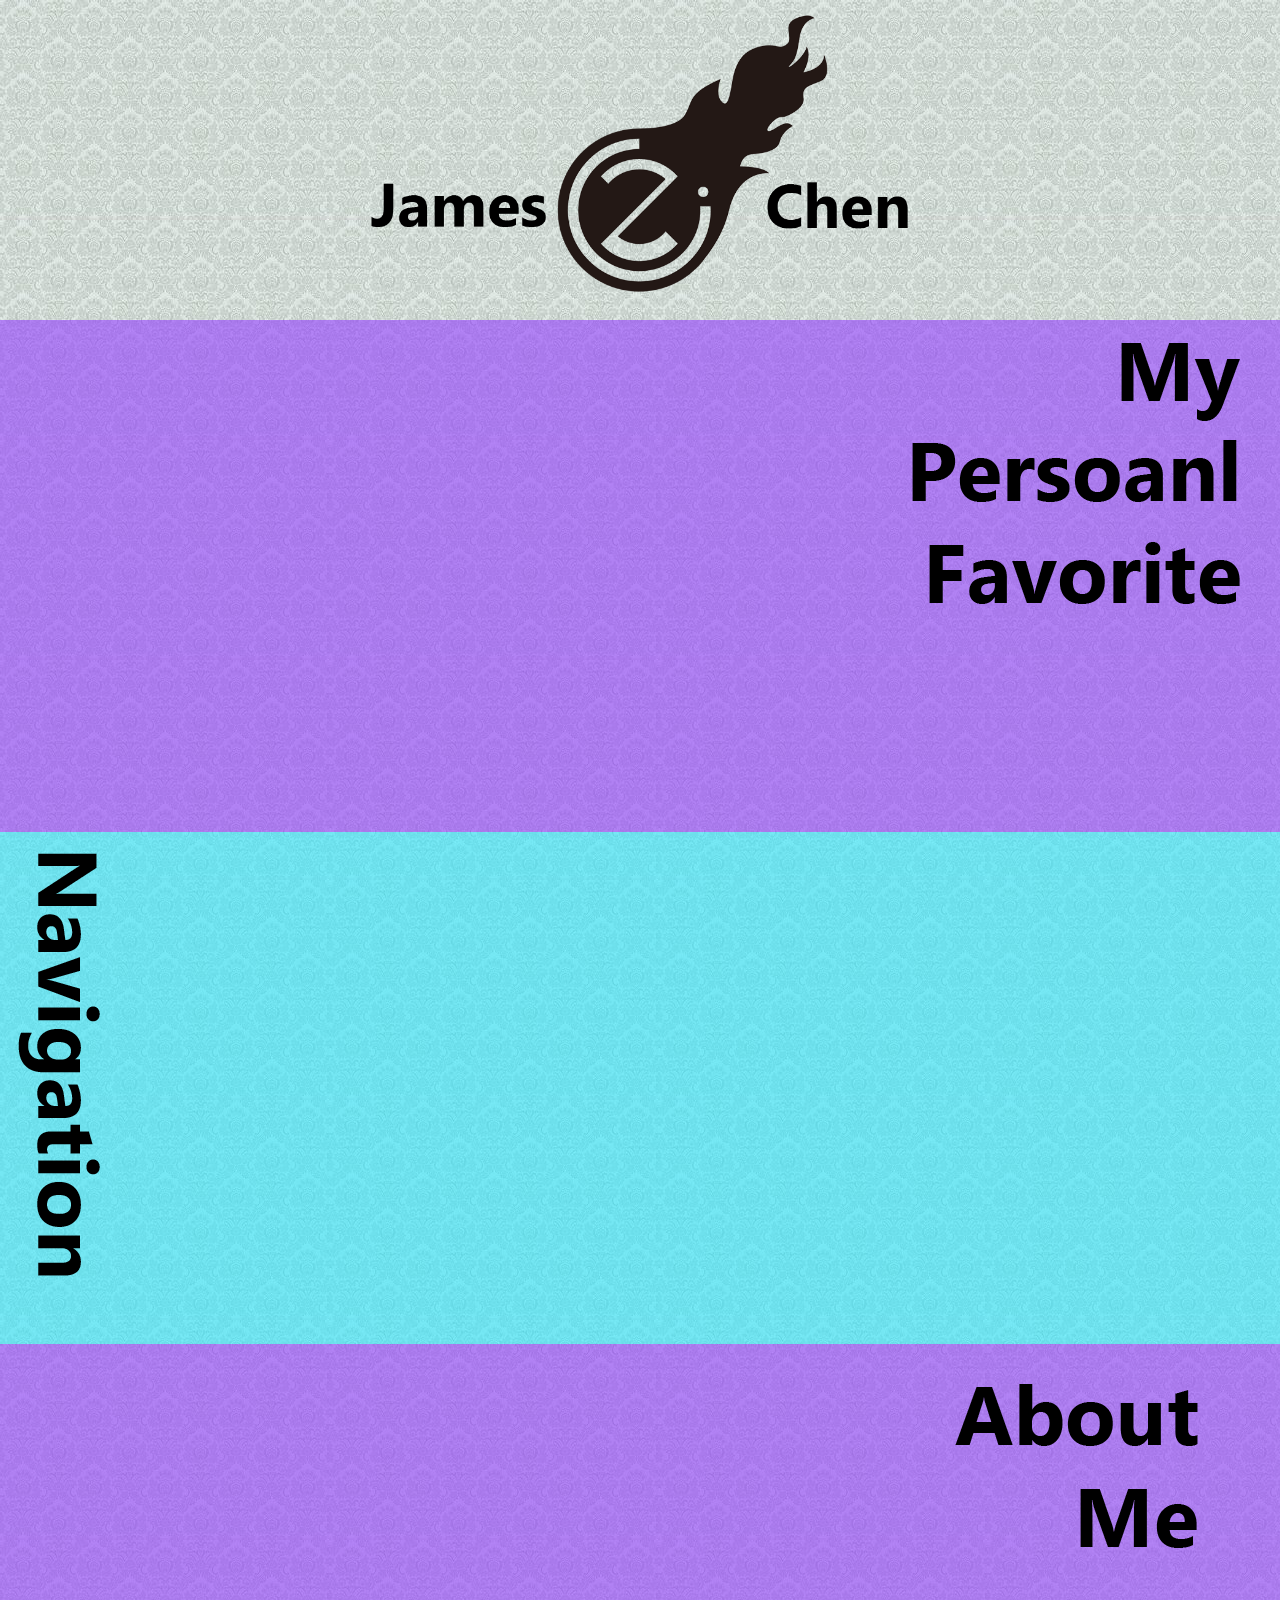
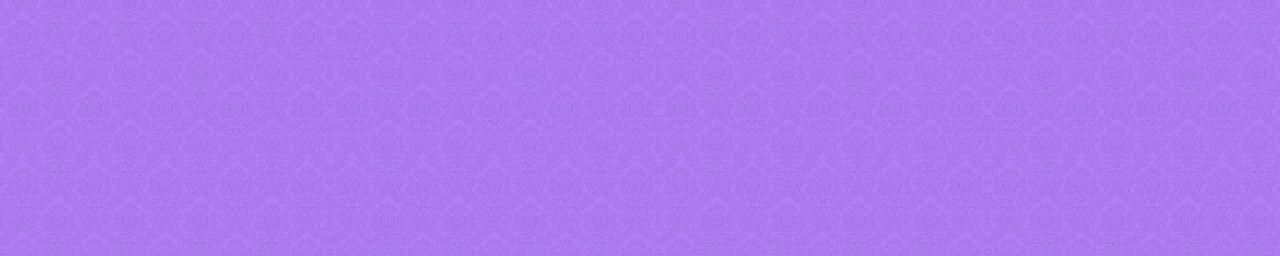
<file: midterm_portfolio/index.html>
<!DOCTYPE html>
<html lang="en-us">
	<head>
		<link rel="stylesheet" href="style.css"type="text/css">
		<title>
			James Chen's Portfolio 
		</title>
	</head>
	

	<body>
		<div class="my-title">
			<!-- <div class="head-text1">
				<h1>
				James
				</h1>
			</div>
			<div class="head-text2">
				<h1>
				Chen
				</h1>
			</div> -->
			<img src="img/title.png" alt="James' logo" title="James' logo" class="head-logo">
		</div>

		<div class="container">		
			<div class="my-personal-favorite">
				<img src="img/mpf-title.png" class="mpf-title mpf-elt">
				<div class="mpf-elt mpf-info">
					<img src="img/paper-art.jpg" alt="paper art" title="paper art" class="mpf-img  mpf-elt">
					<div class="mpf-instruction  mpf-elt">
						<p>
							here is some text. here is some text. here is some text. here is some text. here is some text. here is some text. here is some text. here is some text. here is some text. here is some text. here is some text. here is some text. here is some text. here is some text.here is some text. here is some text.here is some text. here is some text.
						</p> 
					</div>
				</div>
			</div>

			<nav class="navigation">
				<div class="nav-elt n1">
					<img src="img/paper-art-b.jpg" alt="paper art" title="paper art" class="elts">
					<img src="img/paper-art1.jpg" alt="paper art" title="paper art" class="elts">
					<ul class="elts nav-title">
						<li>
							<a href="http://sites.bxmc.poly.edu/~jameschen/webs/midterm_portfolio/paperart">
								Paper Art
							</a>
						</li>
					</ul>
					<ul class="elts nav-list">
						<li>
							<a href="http://sites.bxmc.poly.edu/~jameschen/webs/midterm_portfolio/sds">
								Seven Deadly Sins
							</a>
						</li>
						<li>
							<a href="#">
								Project 2
							</a>
						</li>
					</ul>
				</div>
				
				<div class="nav-elt n2">
					<img src="img/animation-b.jpg" alt="animation" title="animation" class="elts">
					<img src="img/animation.jpg" alt="animation" title="animation" class="elts">
					<ul class="elts nav-title">
						<li>
							<a href="http://sites.bxmc.poly.edu/~jameschen/webs/midterm_portfolio/animation">
								Animation
							</a>
						</li>
					</ul>
					<ul class="elts nav-list">
						<li>
							<a href="#">
								Project 1
							</a>
						</li>
						<li>
							<a href="#">
								Project 2
							</a>
						</li>
					</ul>
				</div>
				
				<div class="nav-elt n3">
					<img src="img/game-design-b.jpg" alt="game design" title="game design" class="elts">
					<img src="img/game-design.jpg" alt="game design" title="game design" class="elts">
					<ul class="elts nav-title">
						<li>
							<a href="http://sites.bxmc.poly.edu/~jameschen/webs/midterm_portfolio/gamedesign">
								Game Design
							</a>
						</li>
					</ul>
					<ul class="elts nav-list">
						<li>
							<a href="#">
								Project 1
							</a>
						</li>
						<li>
							<a href="#">
								Project 2
							</a>
						</li>
					</ul>					

				</div>
				
				<div class="nav-elt n4">
					<img src="img/ps-works-b.jpg" alt="photoshop works" title="photoshop works" class="elts">
					<img src="img/ps-works.jpg" alt="photoshop works" title="photoshop works" class="elts">
					<ul class="elts nav-title">
						<li>
							<a href="http://sites.bxmc.poly.edu/~jameschen/webs/midterm_portfolio/psworks">
								Photoshop Works
							</a>
						</li>
					</ul>
					<ul class="elts nav-list">
						<li>
							<a href="#">
								Project 1
							</a>
						</li>
						<li>
							<a href="#">
								Project 2
							</a>
						</li>
					</ul>					
				</div>
				<img src="img/nav-title.png" class="n5 nav-elt">

			</nav>

			<div class="about-me">
				<img src="img/am-title.png" class="am-title am-elt">
				<div class="am-information">
					<img src="img/aboutme.jpg" alt="about me" title="about me" class="am-pic am-elt">
					<div class="am-elt am-text">
						<p>
						here is some text. here is some text. here is some text. here is some text. here is some text. here is some text. here is some text. here is some text. here is some text. here is some text. here is some text. here is some text.	here is some text. here is some text.here is some text. here is some text.here is some text. here is some text.
						</p> 
					</div>
				</div>
			</div>
			<!-- <div class="my-div">
			
			</div> -->
		</div>
	</body>
</html>
</file>
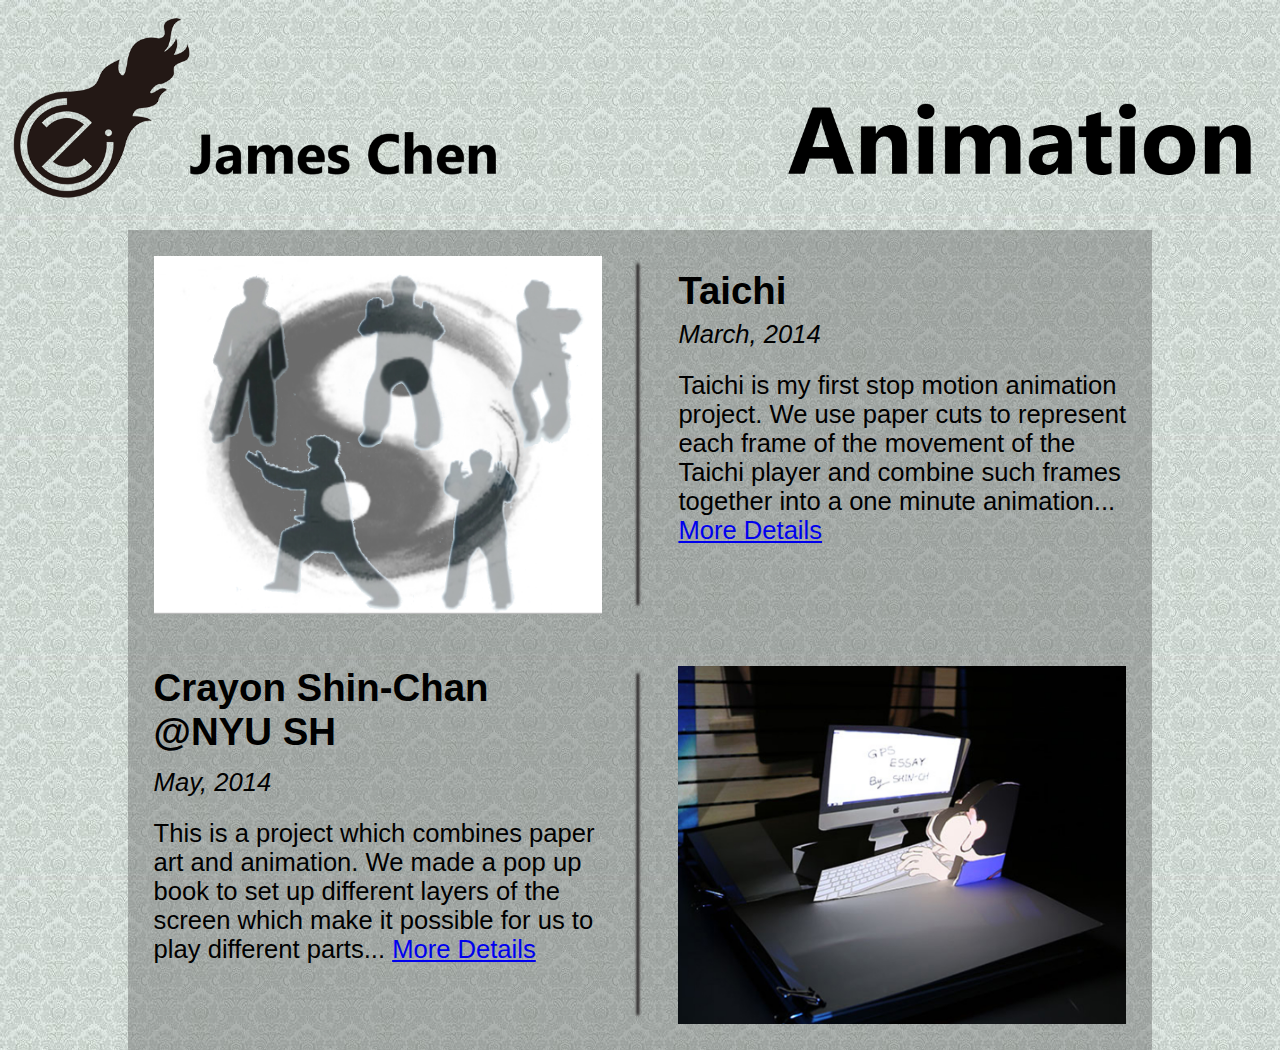
<file: midterm_portfolio/animation.html>
<!DOCTYPE html>
<html>
	
	<head>
		<link rel="stylesheet" href="style2.css"type="text/css">
		<title>
			Animation
		</title>
	</head>
	
	<body>
		<div class="my-title">
			<a href="http://sites.bxmc.poly.edu/~jameschen/webs/midterm_portfolio/">
				<img src="img/animation/title.png" class="head-logo">
			</a>
<!-- 			<p class="head-title">
				Paper Art
			</p> -->
		</div>

		<div class="container">
			<div class="tc">
				<div class="tc-img">
					<img src="img/animation/cover1.jpg" alt="Taichi" title="Taichi" class="tc-pic"> 
				</div>
				
				<div class="tc-line">
					<img src="img/paperart/line.png" class="line">
				</div>

				<div class="tc-info">
					<p class="tc-title">Taichi</p>
					<p class="tc-time">March, 2014</p>
					<p class="tc-instruction">
					Taichi is my first stop motion animation project. We use paper cuts to represent each frame of the movement of the Taichi player and combine such frames together into a one minute animation...
					<a href="#">More Details</a>
					</p>
				</div>
			</div>

			<div class="csns">
				<div class="csns-img">
					<img src="img/animation/cover2.jpg" alt="Crayon Shin-Chan @NYU SH" title="Crayon Shin-Chan @NYU SH" class="csns-pic"> 
				</div>
				
				<div class="csns-line">
					<img src="img/paperart/line.png" class="line">
				</div>

				<div class="csns-info">
					<p class="csns-title">Crayon Shin-Chan @NYU SH</p>
					<p class="csns-time">May, 2014</p>
					<p class="csns-instruction">
					This is a project which combines paper art and animation. We made a pop up book to set up different layers of the screen which make it possible for us to play different parts...
					<a href="#">More Details</a>
					</p>
				</div>
			</div>

		</div>

		<nav class="navigation">
			<div class="my-nav">
				<a href="http://sites.bxmc.poly.edu/~jameschen/webs/midterm_portfolio/paperart">
					<img src="img/nav1.png" alt="paper art" title="paper art" class="n1">
				</a>
				<a href="http://sites.bxmc.poly.edu/~jameschen/webs/midterm_portfolio/animation">
					<img src="img/nav2.png" alt="animation" title="animation" class="n2">
				</a>
				<a href="http://sites.bxmc.poly.edu/~jameschen/webs/midterm_portfolio/gamedesign">
					<img src="img/nav3.png" alt="game design" title="game design" class="n3">
				</a>
				<a href="http://sites.bxmc.poly.edu/~jameschen/webs/midterm_portfolio/psworks">
					<img src="img/nav4.png" alt="PS works" title="PS works" class="n4">
				</a>
			</div>
		</nav>
	</body>
</html>
</file>
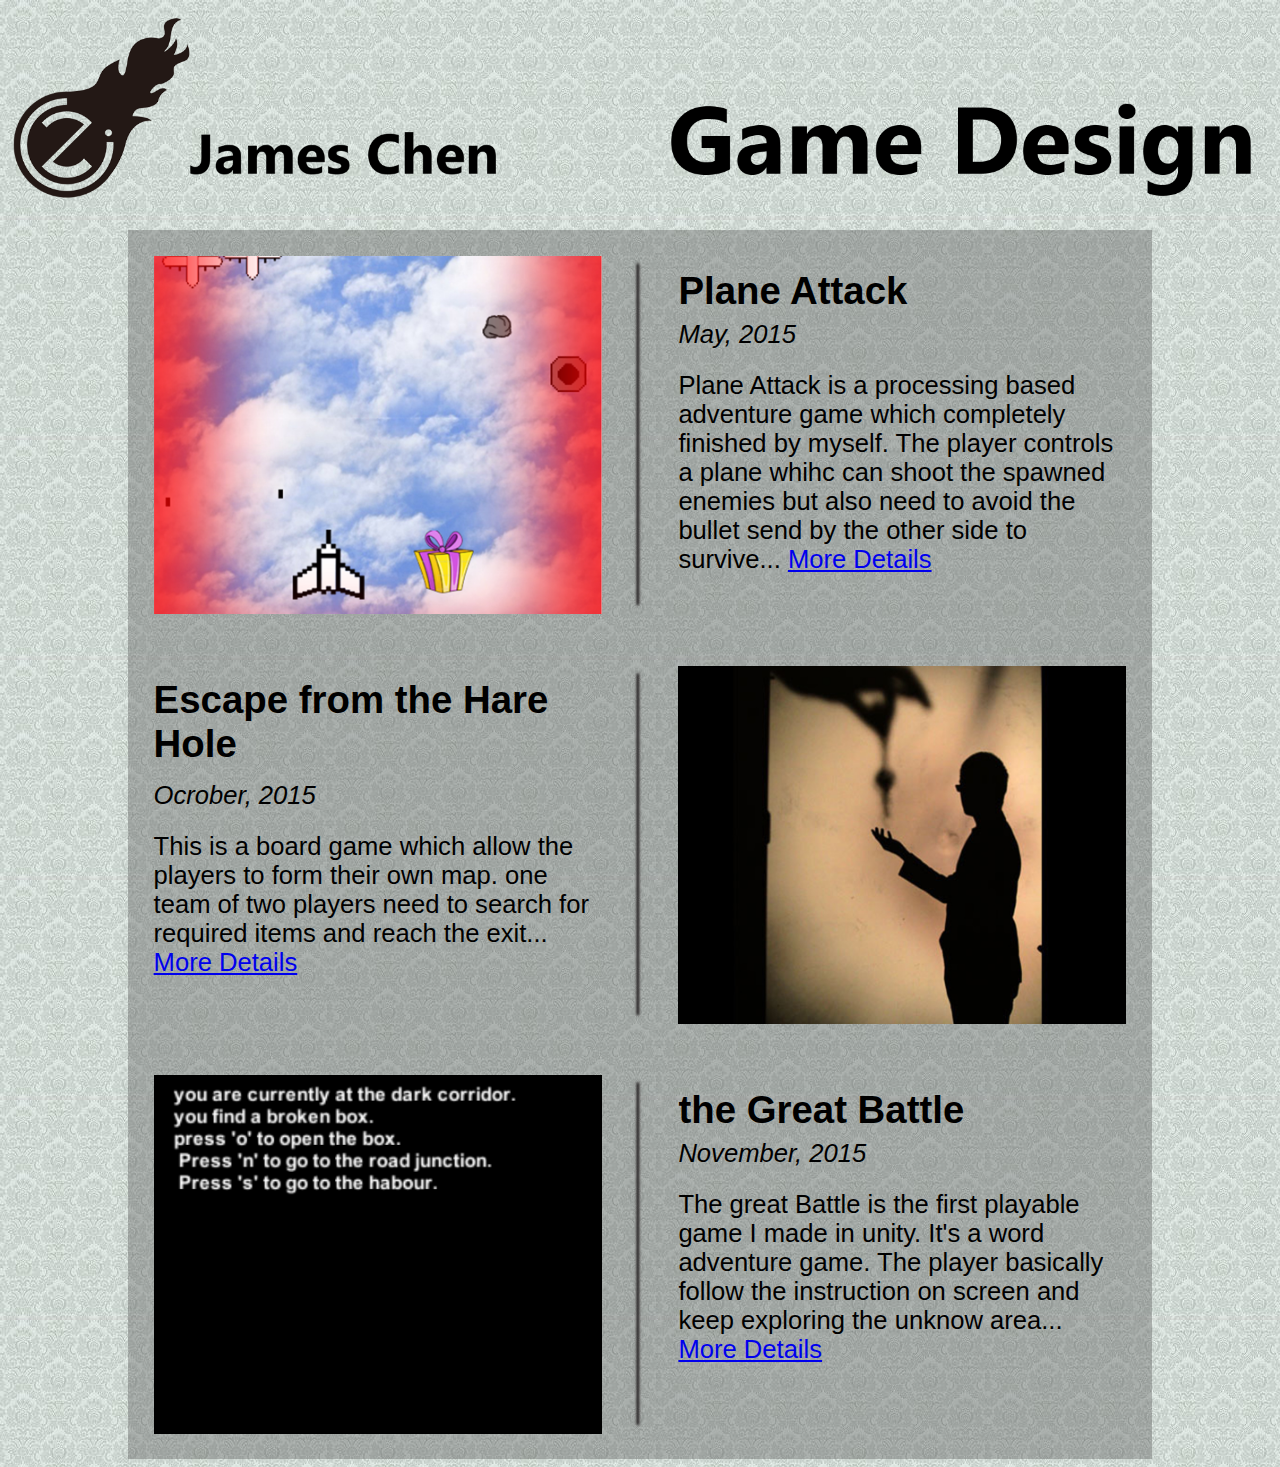
<file: midterm_portfolio/gamedesign.html>
<!DOCTYPE html>
<html>
	
	<head>
		<link rel="stylesheet" href="style3.css"type="text/css">
		<title>
			Game Design
		</title>
	</head>
	
	<body>
		<div class="my-title">
			<a href="http://sites.bxmc.poly.edu/~jameschen/webs/midterm_portfolio/">
				<img src="img/gamedesign/title.png" class="head-logo">
			</a>
<!-- 			<p class="head-title">
				Paper Art
			</p> -->
		</div>

		<div class="container">
			<div class="pa">
				<div class="pa-img">
					<img src="img/gamedesign/cover1.jpg" alt="7 deadly sins" title="7 deadly sins" class="pa-pic"> 
				</div>
				
				<div class="pa-line">
					<img src="img/paperart/line.png" class="line">
				</div>

				<div class="pa-info">
					<p class="pa-title">Plane Attack</p>
					<p class="pa-time">May, 2015</p>
					<p class="pa-instruction">
					Plane Attack is a processing based adventure game which completely finished by myself. The player controls a plane whihc can shoot the spawned enemies but also need to avoid the bullet send by the other side to survive... 
					<a href="#">More Details</a>
					</p>
				</div>
			</div>

			<div class="efhh">
				<div class="efhh-img">
					<img src="img/gamedesign/cover2.jpg" alt="Escape from the Hare Hole" title="Escape from the Hare Hole" class="efhh-pic"> 
				</div>
				
				<div class="efhh-line">
					<img src="img/paperart/line.png" class="line">
				</div>

				<div class="efhh-info">
					<p class="efhh-title">Escape from the Hare Hole</p>
					<p class="efhh-time">Ocrober, 2015</p>
					<p class="efhh-instruction">
					This is a board game which allow the players to form their own map. one team of two players need to search for required items and reach the exit...
					<a href="#">More Details</a>
					</p>
				</div>
			</div>

			<div class="gb">
				<div class="7ds-img">
					<img src="img/gamedesign/cover3.jpg" alt="the Great Battle" title="the Great Battle" class="gb-pic"> 
				</div>
				
				<div class="gb-line">
					<img src="img/paperart/line.png" class="line">
				</div>

				<div class="gb-info">
					<p class="gb-title">the Great Battle</p>
					<p class="gb-time">November, 2015</p>
					<p class="gb-instruction">
					The great Battle is the first playable game I made in unity. It's a word adventure game. The player basically follow the instruction on screen and keep exploring the unknow area...
					<a href="#">More Details</a>
					</p>
				</div>
			</div>
		</div>

		<nav class="navigation">
			<div class="my-nav">
				<a href="http://sites.bxmc.poly.edu/~jameschen/webs/midterm_portfolio/paperart">
					<img src="img/nav1.png" alt="paper art" title="paper art" class="n1">
				</a>
				<a href="http://sites.bxmc.poly.edu/~jameschen/webs/midterm_portfolio/animation">
					<img src="img/nav2.png" alt="animation" title="animation" class="n2">
				</a>
				<a href="http://sites.bxmc.poly.edu/~jameschen/webs/midterm_portfolio/gamedesign">
					<img src="img/nav3.png" alt="game design" title="game design" class="n3">
				</a>
				<a href="http://sites.bxmc.poly.edu/~jameschen/webs/midterm_portfolio/psworks">
					<img src="img/nav4.png" alt="PS works" title="PS works" class="n4">
				</a>
			</div>
		</nav>
	</body>
</html>
</file>
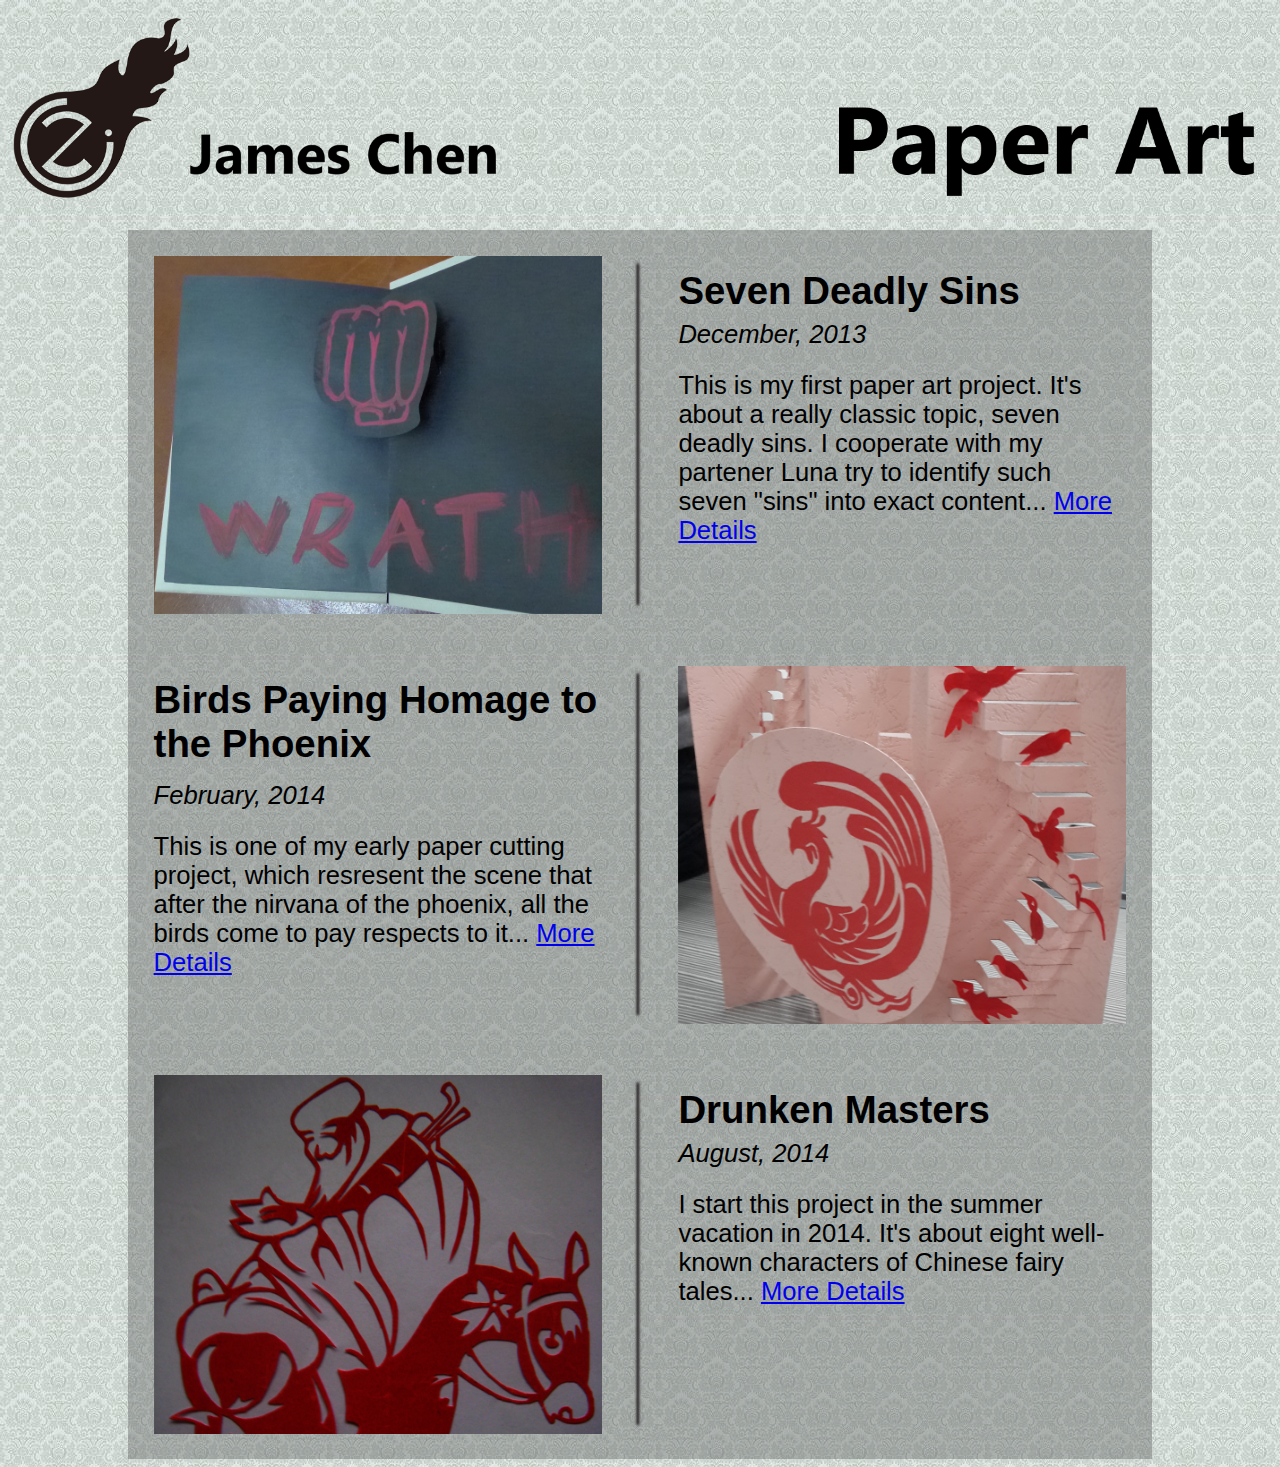
<file: midterm_portfolio/paperart.html>
<!DOCTYPE html>
<html>
	
	<head>
		<link rel="stylesheet" href="style1.css"type="text/css">
		<title>
			Paper Art
		</title>
	</head>
	
	<body>
		<div class="my-title">
			<a href="http://sites.bxmc.poly.edu/~jameschen/webs/midterm_portfolio/"><img src="img/paperart/title.png" class="head-logo"></a>
<!-- 			<p class="head-title">
				Paper Art
			</p> -->
		</div>

		<div class="container">
			<div class="sds">
				<div class="sds-img">
					<img src="img/paperart/cover1.jpg" alt="7 deadly sins" title="7 deadly sins" class="sds-pic"> 
				</div>
				
				<div class="sds-line">
					<img src="img/paperart/line.png" class="line">
				</div>

				<div class="sds-info">
					<p class="sds-title">Seven Deadly Sins</p>
					<p class="sds-time">December, 2013</p>
					<p class="sds-instruction">
					This is my first paper art project. It's about a really classic topic, seven deadly sins. I cooperate with my partener Luna try to identify such seven "sins" into exact content...
					<a href="http://sites.bxmc.poly.edu/~jameschen/webs/midterm_portfolio/sds">More Details</a>
					</p>
				</div>
			</div>

			<div class="bncf">
				<div class="bncf-img">
					<img src="img/paperart/cover2.jpg" alt="birds paying homage to the phoenix" title="birds paying homage to the phoenix" class="bncf-pic"> 
				</div>
				
				<div class="bncf-line">
					<img src="img/paperart/line.png" class="line">
				</div>

				<div class="bncf-info">
					<p class="bncf-title">Birds Paying Homage to the Phoenix</p>
					<p class="bncf-time">February, 2014</p>
					<p class="bncf-instruction">
					This is one of my early paper cutting project, which resresent the scene that after the nirvana of the phoenix, all the birds come to pay respects to it...
					<a href="#">More Details</a>
					</p>
				</div>
			</div>

			<div class="bx">
				<div class="bx-img">
					<img src="img/paperart/cover3.jpg" alt="Drunken Masters" title="Drunken Masters" class="bx-pic"> 
				</div>
				
				<div class="bx-line">
					<img src="img/paperart/line.png" class="line">
				</div>

				<div class="bx-info">
					<p class="bx-title">Drunken Masters</p>
					<p class="bx-time">August, 2014</p>
					<p class="bx-instruction">
					I start this project in the summer vacation in 2014. It's about eight well-known characters of Chinese fairy tales...
					<a href="#">More Details</a>
					</p>
				</div>
			</div>
		</div>

		<nav class="navigation">
			<div class="my-nav">
				<a href="http://sites.bxmc.poly.edu/~jameschen/webs/midterm_portfolio/paperart">
					<img src="img/nav1.png" alt="paper art" title="paper art" class="n1">
				</a>
				<a href="http://sites.bxmc.poly.edu/~jameschen/webs/midterm_portfolio/animation">
					<img src="img/nav2.png" alt="animation" title="animation" class="n2">
				</a>
				<a href="http://sites.bxmc.poly.edu/~jameschen/webs/midterm_portfolio/gamedesign">
					<img src="img/nav3.png" alt="game design" title="game design" class="n3">
				</a>
				<a href="http://sites.bxmc.poly.edu/~jameschen/webs/midterm_portfolio/psworks">
					<img src="img/nav4.png" alt="PS works" title="PS works" class="n4">
				</a>
			</div>
		</nav>
	</body>
</html>
</file>
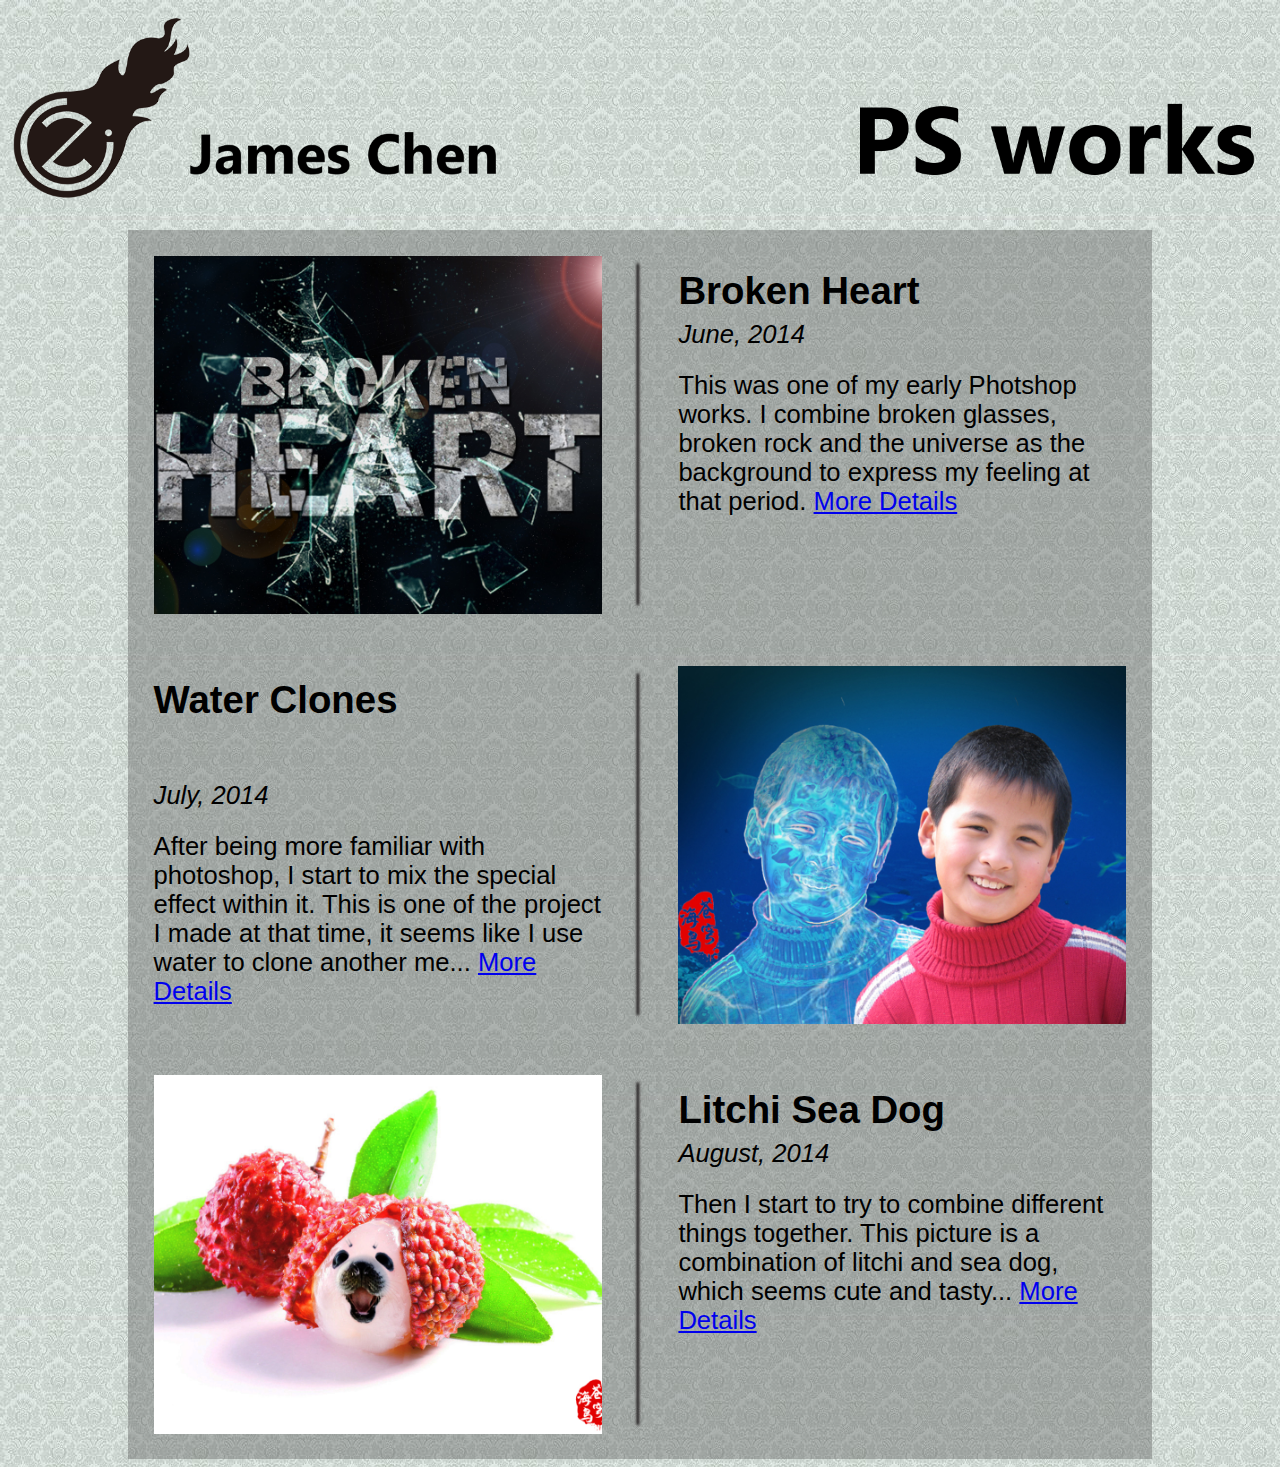
<file: midterm_portfolio/psworks.html>
<!DOCTYPE html>
<html>
	
	<head>
		<link rel="stylesheet" href="style4.css"type="text/css">
		<title>
			Photoshop Works
		</title>
	</head>
	
	<body>
		<div class="my-title">
			<a href="http://sites.bxmc.poly.edu/~jameschen/webs/midterm_portfolio/">
				<img src="img/psworks/title.png" class="head-logo">
			</a>
<!-- 			<p class="head-title">
				Paper Art
			</p> -->
		</div>

		<div class="container">
			<div class="bh">
				<div class="bh-img">
					<img src="img/psworks/cover1.jpg" alt="Broken Heart" title="Broken Heart" class="bh-pic"> 
				</div>
				
				<div class="bh-line">
					<img src="img/paperart/line.png" class="line">
				</div>

				<div class="bh-info">
					<p class="bh-title">Broken Heart</p>
					<p class="bh-time">June, 2014</p>
					<p class="bh-instruction">
					This was one of my early Photshop works. I combine broken glasses, broken rock and the universe as the background to express my feeling at that period.
					<a href="#">More Details</a>
					</p>
				</div>
			</div>

			<div class="wc">
				<div class="wc-img">
					<img src="img/psworks/cover2.jpg" alt="Water Clone" title="Water Clone" class="wc-pic"> 
				</div>
				
				<div class="wc-line">
					<img src="img/paperart/line.png" class="line">
				</div>

				<div class="wc-info">
					<p class="wc-title">Water Clones</p>
					<p class="wc-time">July, 2014</p>
					<p class="wc-instruction">
					After being more familiar with photoshop, I start to mix the special effect within it. This is one of the project I made at that time, it seems like I use water to clone another me...
					<a href="#">More Details</a>
					</p>
				</div>
			</div>

			<div class="lsd">
				<div class="lsd-img">
					<img src="img/psworks/cover3.jpg" alt="Litchi Sea Dog" title="Litchi Sea Dog" class="lsd-pic"> 
				</div>
				
				<div class="lsd-line">
					<img src="img/paperart/line.png" class="line">
				</div>

				<div class="lsd-info">
					<p class="lsd-title">Litchi Sea Dog</p>
					<p class="lsd-time">August, 2014</p>
					<p class="lsd-instruction">
					Then I start to try to combine different things together. This picture is a combination of litchi and sea dog, which seems cute and tasty...
					<a href="#">More Details</a>
					</p>
				</div>
			</div>
		</div>

		<nav class="navigation">
			<div class="my-nav">
				<a href="http://sites.bxmc.poly.edu/~jameschen/webs/midterm_portfolio/paperart">
					<img src="img/nav1.png" alt="paper art" title="paper art" class="n1">
				</a>
				<a href="http://sites.bxmc.poly.edu/~jameschen/webs/midterm_portfolio/animation">
					<img src="img/nav2.png" alt="animation" title="animation" class="n2">
				</a>
				<a href="http://sites.bxmc.poly.edu/~jameschen/webs/midterm_portfolio/gamedesign">
					<img src="img/nav3.png" alt="game design" title="game design" class="n3">
				</a>
				<a href="http://sites.bxmc.poly.edu/~jameschen/webs/midterm_portfolio/psworks">
					<img src="img/nav4.png" alt="PS works" title="PS works" class="n4">
				</a>
			</div>
		</nav>
	</body>
</html>
</file>
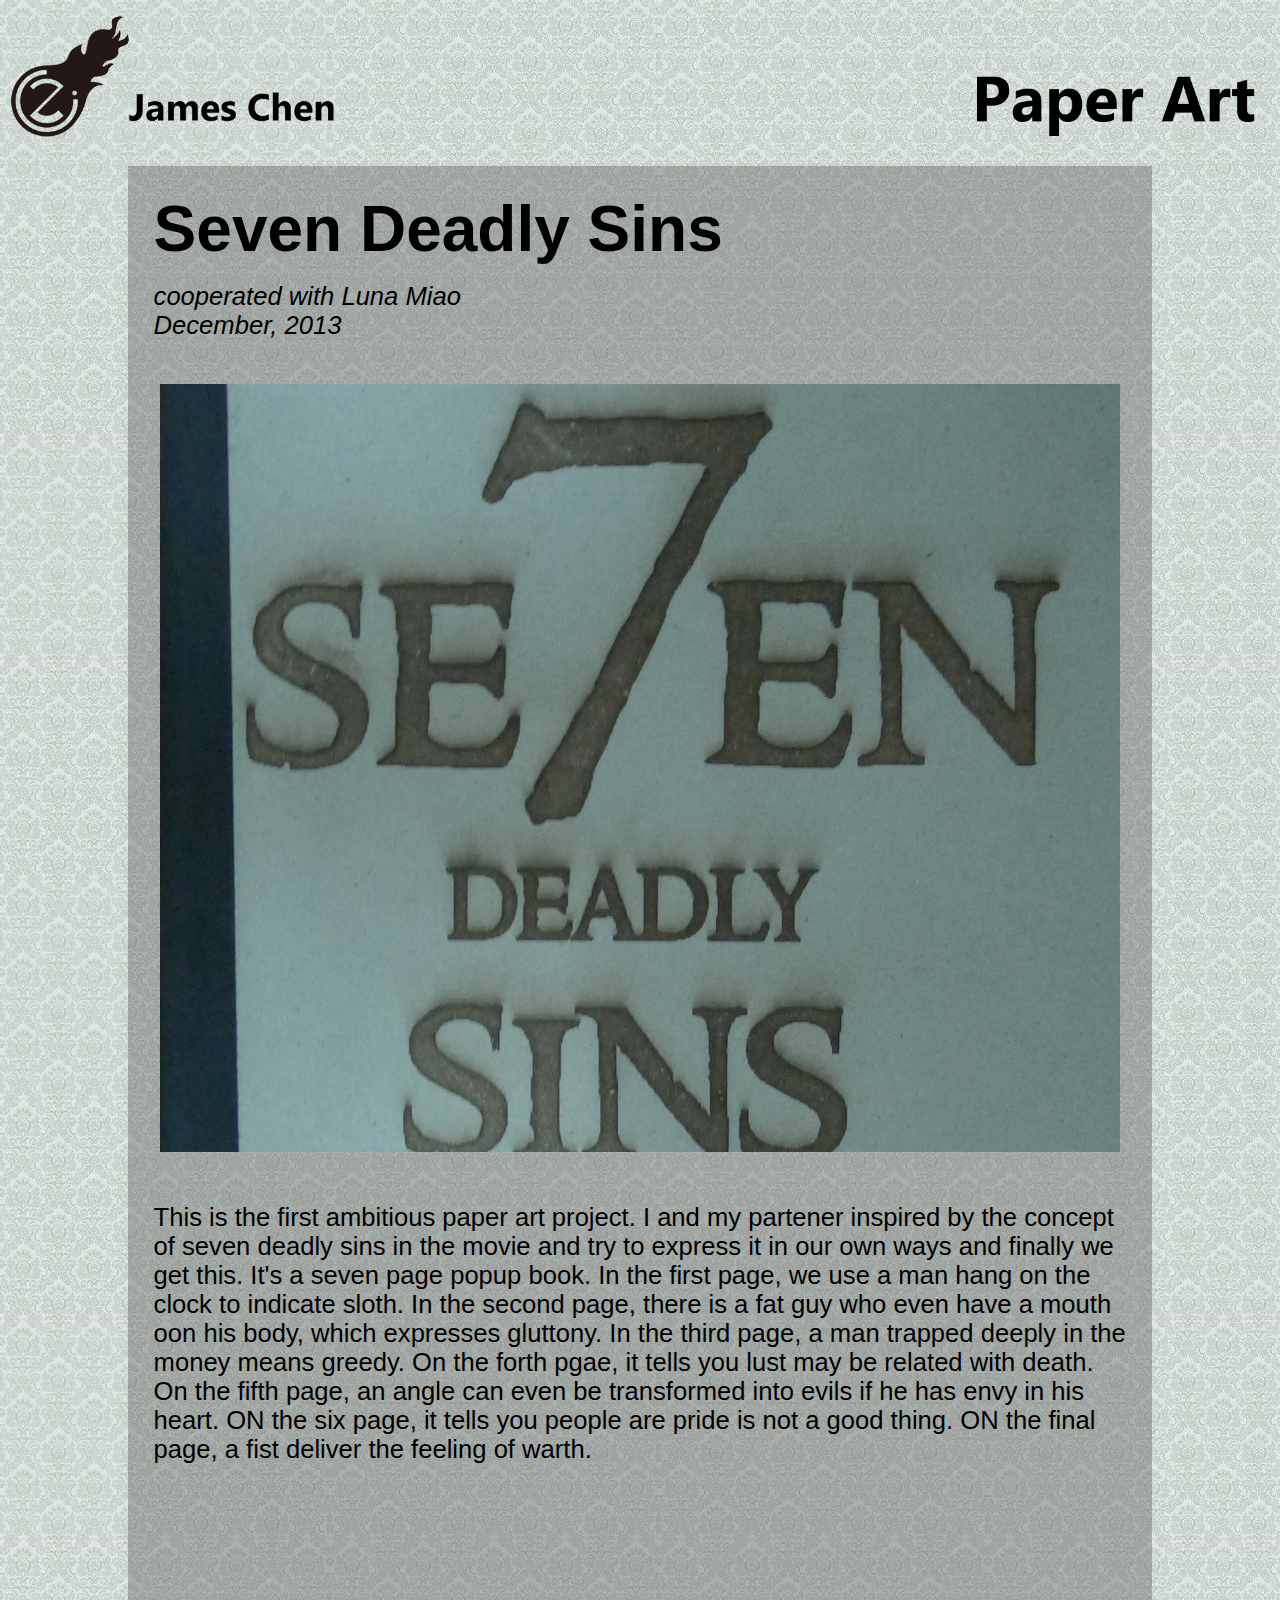
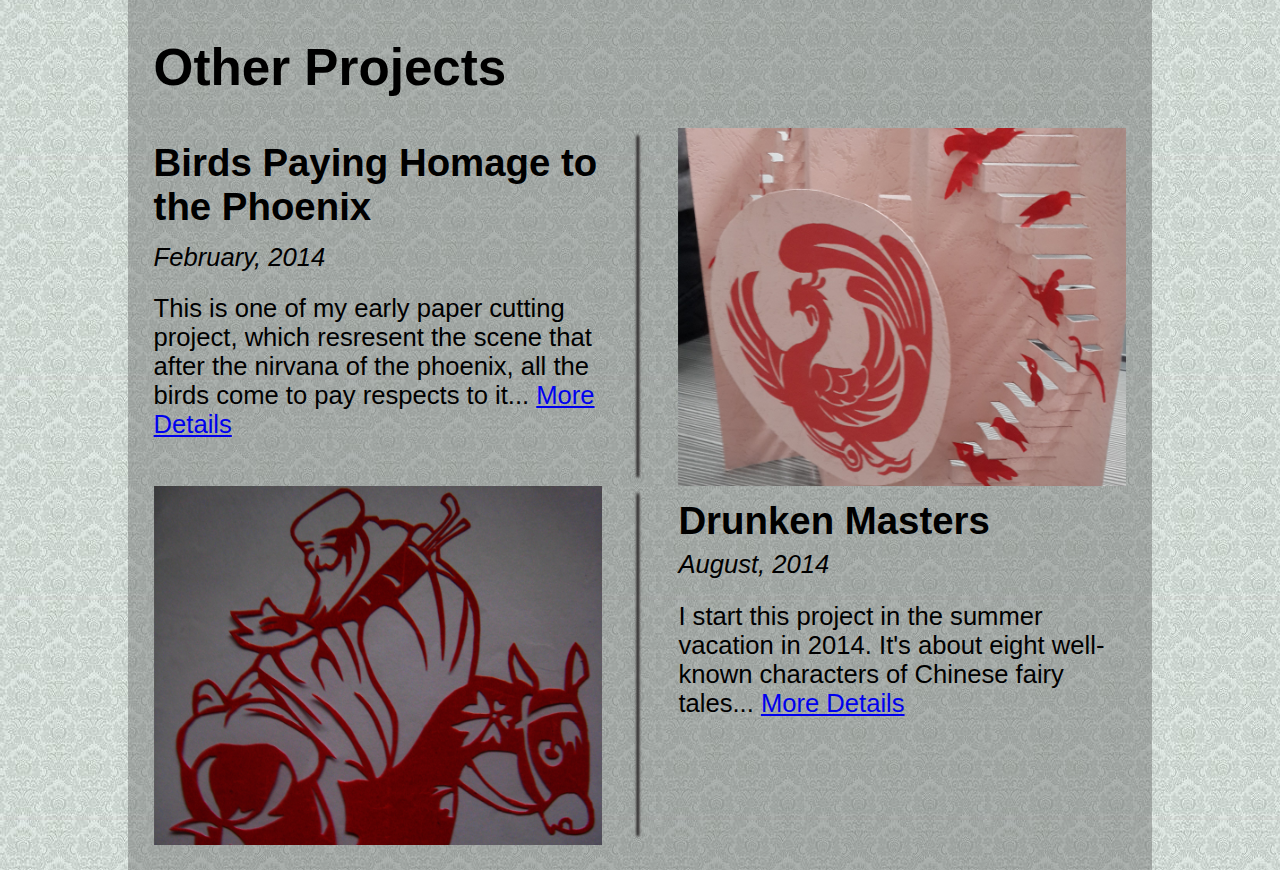
<file: midterm_portfolio/sds.html>
<!DOCTYPE html>
<html>
	
	<head>
		<link rel="stylesheet" href="style1-1.css"type="text/css">
		<title>
			Seven Deadly Sins
		</title>
	</head>
	
	<body>
		<div class="my-title">
			<a href="http://sites.bxmc.poly.edu/~jameschen/webs/midterm_portfolio/">
				<img src="img/paperart/7-deadly-sins/title.png" class="head-logo">
			</a>
<!-- 			<p class="head-title">
				Paper Art
			</p> -->
		</div>

		<div class="container">

			<div class="maincontent">
				<div class="contitle">
					<p class="main-title">Seven Deadly Sins</p>
				</div>

				<div class="candt">
					<p class="coop">cooperated with Luna Miao</p>
					<p class="time">December, 2013</p>
				</div>

				<div class="con-img">
					<div class="i0">
						<img src="img/paperart/7-deadly-sins/C.jpg" alt="Cover" title="Cover" class="img-elt">
					</div>
					<div class="i1">
						<img src="img/paperart/7-deadly-sins/1.jpg"  alt="sloth" title="sloth" class="img-elt" >
					</div>
					<div class="i2">
						<img src="img/paperart/7-deadly-sins/2.jpg" alt="gluttony" title="gluttony" class="img-elt">
					</div>
					<div class="i3">
						<img src="img/paperart/7-deadly-sins/3.jpg" alt="greedy" title="greedy" class="img-elt">
					</div>					
					<div class="i4">
						<img src="img/paperart/7-deadly-sins/4.jpg" alt="lust" title="lust" class="img-elt">
					</div>
					<div class="i5">
						<img src="img/paperart/7-deadly-sins/5-1.jpg" alt="envy" title="envy" class="img-elt">
					</div>		
					<div class="i6">
						<img src="img/paperart/7-deadly-sins/5-2.jpg" alt="envy" title="envy" class="img-elt">
					</div>	
					<div class="i7">
						<img src="img/paperart/7-deadly-sins/6-1.jpg" alt="pride" title="pride" class="img-elt">
					</div>	
					<div class="i8">
						<img src="img/paperart/7-deadly-sins/6-2.jpg" alt="pride" title="pride" class="img-elt">
					</div>	
					<div class="i9">
						<img src="img/paperart/7-deadly-sins/6-3.jpg" alt="pride" title="pride" class="img-elt">
					</div>	
					<div class="i10">
						<img src="img/paperart/7-deadly-sins/6-4.jpg" alt="pride" title="pride" class="img-elt">
					</div>	
					<div class="i11">
						<img src="img/paperart/7-deadly-sins/6-5.jpg" alt="pride" title="pride" class="img-elt">
					</div>
					<div class="i12">
						<img src="img/paperart/7-deadly-sins/7.jpg" alt="wrath" title="wrath" class="img-elt">
					</div>					
				</div>

				<div class="instruction">
					<p class="ins">This is the first ambitious paper art project. I and my partener inspired by the concept of seven deadly sins in the movie and try to express it in our own ways and finally we get this. It's a seven page popup book. In the first page, we use a man hang on the clock to indicate sloth. In the second page, there is a fat guy who even have a mouth oon his body, which expresses gluttony. In the third page, a man trapped deeply in the money means greedy. On the forth pgae, it tells you lust may be related with death. On the fifth page, an angle can even be transformed into evils if he has envy in his heart. ON the six page, it tells you people are pride is not a good thing. ON the final page, a fist deliver the feeling of warth.</p>
				</div>
			</div>

			<div class="op">
				<p class="op-title">Other Projects</p>
			</div>


			<div class="bncf">
				<div class="bncf-img">
					<img src="img/paperart/cover2.jpg" alt="birds paying homage to the phoenix" title="birds paying homage to the phoenix" class="bncf-pic"> 
				</div>
				
				<div class="bncf-line">
					<img src="img/paperart/line.png" class="line">
				</div>

				<div class="bncf-info">
					<p class="bncf-title">Birds Paying Homage to the Phoenix</p>
					<p class="bncf-time">February, 2014</p>
					<p class="bncf-instruction">
					This is one of my early paper cutting project, which resresent the scene that after the nirvana of the phoenix, all the birds come to pay respects to it...
					<a href="#">More Details</a>
					</p>
				</div>
			</div>

			<div class="bx">
				<div class="bx-img">
					<img src="img/paperart/cover3.jpg" alt="Drunken Masters" title="Drunken Masters" class="bx-pic"> 
				</div>
				
				<div class="bx-line">
					<img src="img/paperart/line.png" class="line">
				</div>

				<div class="bx-info">
					<p class="bx-title">Drunken Masters</p>
					<p class="bx-time">August, 2014</p>
					<p class="bx-instruction">
					I start this project in the summer vacation in 2014. It's about eight well-known characters of Chinese fairy tales...
					<a href="#">More Details</a>
					</p>
				</div>
			</div>
		</div>

		<nav class="navigation">
			<div class="my-nav">
				<a href="http://sites.bxmc.poly.edu/~jameschen/webs/midterm_portfolio/paperart">
					<img src="img/nav1.png" alt="paper art" title="paper art" class="n1">
				</a>
				<a href="http://sites.bxmc.poly.edu/~jameschen/webs/midterm_portfolio/animation">
					<img src="img/nav2.png" alt="animation" title="animation" class="n2">
				</a>
				<a href="http://sites.bxmc.poly.edu/~jameschen/webs/midterm_portfolio/gamedesign">
					<img src="img/nav3.png" alt="game design" title="game design" class="n3">
				</a>
				<a href="http://sites.bxmc.poly.edu/~jameschen/webs/midterm_portfolio/psworks">
					<img src="img/nav4.png" alt="PS works" title="PS works" class="n4">
				</a>
			</div>
		</nav>
	</body>
</html>
</file>
<file: midterm_portfolio/style.css>
/*.head-text1{
	position: absolute;
	margin-left:350px;
	margin-top: 100px;
	padding-bottom:50px;
	width:200px;
}

.head-text2{
	position: absolute;
	margin-left:600px;
	margin-top: 100px;
    padding-bottom:50px;
    width:200px;
}

.head-logo{
	float: fixed ;
	margin-left:450px;
	width:200px;
	height:200px;
}

.my-title{
	margin: auto;
    width: 100%;
	height: 200px;
	margin-bottom: 20px;
	margin-top: 20px;
	border: 3px solid #73AD21;
}
*/
.my-title{
	position: relative;
	margin: auto;
}

.head-logo{
	display: block;
	max-width: 48vw;
	height: auto;
	margin: auto;
	position: relative;
	margin-bottom: 1vw;
}

body {
	font-family: "Microsoft Tai Le Bold", sans-serif;
	background-image: url("img/bg.jpg");
    background-repeat: repeat;
	height: 145vw;
	width: 100%;
	margin: 0px;
	overflow-x:hidden; 
}

.container{
	overflow:hidden;
}

.my-personal-favorite{
	width: 100%;
	height: 40vw;
	background-image: url("img/bg1.png");
    background-repeat: repeat;
 	overflow:hidden; 
 	padding:0px;
 	margin:0px;
}

.mpf-elt{
	transform:translate(65vw,0px);
	transition: transform 1s;
}

.my-personal-favorite:hover .mpf-elt{
	transform:translate(0px,0px);
}

.mpf-title{
	margin-left:2vw;
	margin-top:0px;
	display: block;
	max-height: 40vw;
	width: auto;
	position: absolute;
}

.mpf-img{
	display: block;
	max-height: 36vw;
	width: 48vw;
	margin-left: 0px;
	margin-top:0px;
	position: absolute;
}

.mpf-instruction{
	width: 46vw;
	height: 9vw;
	top: 36vw;
	left: 0px;
	background-image: url("img/bg2.png");
    background-repeat: repeat-x;
	position: absolute;
	padding-top:0vw;
	padding-left:1vw;
	padding-right:1vw;
	padding-bottom:1vw;
}

.mpf-info{
	width: 48vw;
	height: 36vw;
	left:40vw;
	top:2vw;
	position: relative;
	overflow: hidden;
}

.mpf-info:hover .mpf-instruction{
	transform:translate(0px,-10vw);
}

.navigation{
	width: 100%;
	height: 40vw;
	background-image: url("img/bg3.png");
    background-repeat: repeat;
    overflow:hidden;
}

.n1{
	width: 22vw;
	height: 35vw;
	background-color: white;
	position: absolute;
	margin-left:3.5vw;
	margin-top:2vw;
}

.n2{
	width: 22vw;
	height: 35vw;
	background-color: white;
	position: absolute;
	margin-left:27.5vw;
	margin-top:2vw;
}

.n3{
	width: 22vw;
	height: 35vw;
	background-color: white;
	position: absolute;
	margin-left:51.5vw;
	margin-top:2vw;
}

.n4{
	width: 22vw;
	height: 35vw;
	background-color: white;
	position: absolute;
	margin-left:75.5vw;
	margin-top:2vw;
}

.n5{
	display: block;
	max-height: 40vw;
	width: auto;
	position: absolute;
	margin-top: 0px;
	margin-left: 100vw;
}

.img-back{
	display: block;
	max-width: 100%;
	height: auto;
/*	position:absolute;
	position: relative;
	top:0px;*/
}

.img-front{
	display: block;
	max-width: 100%;
	height: auto;
/*	position:overflow;*/
}

.nav-title{
	font-family:sans-serif;
	font-size: 2em;
}

.nav-list{
	font-family:sans-serif;
	font-size: 1em;
}
/*.navigation{
	width: 100%;
	height: 500px;
	background-image: url("img/bg3.png");
    background-repeat: repeat-x;
    display: flex;
   	flex-direction: row;
	flex-wrap:wrap;
}

.nav-elt{
	flex:1;
	margin:5px;
	width: 22vw;
	height: 35vw;
	background-color: white;
	margin-top:25px;
}

.n1 .n2{
	background-color: white;
}
*/
.nav-elt img {
	display: block;
	max-width: 100%;
	height: auto;
}

.nav-elt .elts{
	transition: transform 1s;
}

.nav-elt:hover .elts{
	transform:translate(0px,-35vw);
}

.nav-elt{
	overflow:hidden;
	transform:translate(-100vw,0px);
	transition: transform 1s;
}

.navigation:hover .nav-elt{
	transform:translate(0px,0px);
}

li{
	list-style: none;
}

a{
	text-decoration: none;
}
/*@media (min-width: 480px){
	.elts{
		min-width: 95%;
	}
}

@media (min-width: 640px){
	.elts{
		min-width: 45%;
	}
}	*/

.about-me{
	width: 100%;
	height: 40vw;
	background-image: url("img/bg1.png");
    background-repeat: repeat;
    overflow:hidden;
}

.am-title{
	margin-left:0vw;
	margin-top:0px;
	display: block;
	max-height: 40vw;
	width: auto;
	position: absolute;
}

.am-pic{
	display: block;
	height: 36vw;
	width: 64vw;
}

.am-information{
	left:32vw;
	top:2vw;
	display: block;
	height: 36vw;
	width: 64vw;
	overflow: hidden;
	position: relative;
}

.am-text{
	width: 13vw;
	height: 34vw;
	position: absolute;
	top: 0px;
	left: 64vw;
	background-image: url("img/bg4.png");
    background-repeat: repeat;
    margin: 0px;
    padding-top:1vw;
	padding-left:1vw;
	padding-right:1vw;
	padding-bottom:1vw;
}

.am-elt{
	transform:translate(65vw,0px);
	transition: transform 1s;
}

.about-me:hover .am-elt{
	transform:translate(0px,0px);
}

.am-information:hover .am-text{
	transform:translate(-15vw,0px);
}
</file>
<file: midterm_portfolio/style2.css>
body{
	font-family: "Microsoft Tai Le Bold", sans-serif;
	height: 79vw;
	background-image: url("img/bg.jpg");
    background-repeat: repeat;
}

.my-title{
	position: relative;
	margin: auto;
	height: 17vw;
	width:100%;

}
/*
.head-title{
	font-size: 5vw;
	position: absolute;
	bottom:0px;
	right: 0px;
}*/

.head-logo{
	display: block;
	max-width:100%;
	height:auto;
	position: relative;
	margin-bottom: 1vw;
	margin-top: 1vw;
	margin-left: 0px;
	margin-right: 0px;

}

.navigation{
	width: 100vw;
	height: 20vw;
	position: fixed;
	left:0px;
	bottom:0px;
	overflow: hidden;
/*	background-image: url("img/bg.jpg");
    background-repeat: repeat;*/
}

.my-nav{
	position: absolute;
	top: 0px;
	left: 0px;
	width: 100%;
	height: 100%;
	background-image: url("img/paperart/nav_bg.png");
	background-size: 100vw 20vw;
	background-repeat: no-repeat;
}

.n1{
	width: 20vw;
	height: 20vw;
	position: absolute;
	margin-left:4vw;
	margin-bottom:2vw;
	transition: transform 0.5s;
}

/*.n1:hover .n1{
	transform:scale(2,2);
	width: 26vw;
	height: 26vw;
	position: absolute;
	margin-left:1vw;
	margin-bottom:2vw;
}*/

.n2{
	width: 20vw;
	height: 20vw;
	position: absolute;
	margin-left:28vw;
	margin-bottom:2vw;
}

.n3{
	width: 20vw;
	height: 20vw;
	position: absolute;
	margin-left:52vw;
	margin-bottom:2vw;
}

.n4{
	width: 20vw;
	height: 20vw;
	position: absolute;
	margin-left:76vw;
	margin-bottom:2vw;
}

.my-nav{
	transform:translate(0vw,20vw);
	transition: transform 1s;
}

.navigation:hover .my-nav{
	transform:translate(0px,0vw);
}

.container{
	width: 80vw;
	height: 64vw;
	background-image: url("img/paperart/container-bg.png");
    background-repeat: repeat;
    margin:auto;
    position: relative;
}

.tc{
	height:28vw;
	width:76vw;
	position: absolute;
	left: 2vw;
	top: 2vw;
	display: inline;
}

.tc-img{
	height:28vw;
	width: 35vw;
	position: absolute;
	overflow: hidden;
}

.tc-pic{
	height:28vw;
	width:35vw;
}

.tc-line{
	height:28vw;
	width:6vw;
	position:absolute;
	top: 0px;
	left: 35vw;
}

.line{
	display: block;
	max-height: 28vw;
	width: auto;
	margin:auto;
}

.tc-info{
	height:28vw;
	width: 35vw;
	position: absolute;
	top: 0px;
	left: 41vw;
}

.tc-title{
	font-size: 3vw;
	font-weight: bold;
	position: absolute;
	top: -2vw;
}

.tc-time{
	font-size: 2vw;
	font-style: italic;
	position: absolute;
	top: 3vw;
}

.tc-instruction{
	font-size: 2vw;
	position: absolute;
	top: 7vw;
}

.csns{
	height:28vw;
	width:76vw;
	position: absolute;
	left: 2vw;
	top: 34vw;
	display: inline;
}

.csns-img{
	height:28vw;
	width: 35vw;
	left: 41vw;
	position: absolute;
	overflow: hidden;
}

.csns-pic{
	height:28vw;
	width:35vw;
}

.csns-line{
	height:28vw;
	width:6vw;
	position:absolute;
	top: 0px;
	left: 35vw;
}

.line{
	display: block;
	max-height: 28vw;
	width: auto;
	margin:auto;
}

.csns-info{
	height:28vw;
	width: 35vw;
	position: absolute;
	top: 0px;
}

.csns-title{
	font-size: 3vw;
	font-weight: bold;
	position: absolute;
	top: -3vw;
}

.csns-time{
	font-size: 2vw;
	font-style: italic;
	position: absolute;
	top: 6vw;
}

.csns-instruction{
	font-size: 2vw;
	position: absolute;
	top: 10vw;
}
</file>
<file: midterm_portfolio/style3.css>
body{
	font-family: "Microsoft Tai Le Bold", sans-serif;
	height: 113vw;
	background-image: url("img/bg.jpg");
    background-repeat: repeat;
}

.my-title{
	position: relative;
	margin: auto;
	height: 17vw;
	width:100%;

}
/*
.head-title{
	font-size: 5vw;
	position: absolute;
	bottom:0px;
	right: 0px;
}*/

.head-logo{
	display: block;
	max-width:100%;
	height:auto;
	position: relative;
	margin-bottom: 1vw;
	margin-top: 1vw;
	margin-left: 0px;
	margin-right: 0px;

}

.navigation{
	width: 100vw;
	height: 20vw;
	position: fixed;
	left:0px;
	bottom:0px;
	overflow: hidden;
/*	background-image: url("img/bg.jpg");
    background-repeat: repeat;*/
}

.my-nav{
	position: absolute;
	top: 0px;
	left: 0px;
	width: 100%;
	height: 100%;
	background-image: url("img/paperart/nav_bg.png");
	background-size: 100vw 20vw;
	background-repeat: no-repeat;
}

.n1{
	width: 20vw;
	height: 20vw;
	position: absolute;
	margin-left:4vw;
	margin-bottom:2vw;
	transition: transform 0.5s;
}

/*.n1:hover .n1{
	transform:scale(2,2);
	width: 26vw;
	height: 26vw;
	position: absolute;
	margin-left:1vw;
	margin-bottom:2vw;
}*/

.n2{
	width: 20vw;
	height: 20vw;
	position: absolute;
	margin-left:28vw;
	margin-bottom:2vw;
}

.n3{
	width: 20vw;
	height: 20vw;
	position: absolute;
	margin-left:52vw;
	margin-bottom:2vw;
}

.n4{
	width: 20vw;
	height: 20vw;
	position: absolute;
	margin-left:76vw;
	margin-bottom:2vw;
}

.my-nav{
	transform:translate(0vw,20vw);
	transition: transform 1s;
}

.navigation:hover .my-nav{
	transform:translate(0px,0vw);
}

.container{
	width: 80vw;
	height: 96vw;
	background-image: url("img/paperart/container-bg.png");
    background-repeat: repeat;
    margin:auto;
    position: relative;
}

.pa{
	height:28vw;
	width:76vw;
	position: absolute;
	left: 2vw;
	top: 2vw;
	display: inline;
}

.pa-img{
	height:28vw;
	width: 35vw;
	position: absolute;
	overflow: hidden;
}

.pa-pic{
	height:28vw;
	width:35vw;
}

.pa-line{
	height:28vw;
	width:6vw;
	position:absolute;
	top: 0px;
	left: 35vw;
}

.line{
	display: block;
	max-height: 28vw;
	width: auto;
	margin:auto;
}

.pa-info{
	height:28vw;
	width: 35vw;
	position: absolute;
	top: 0px;
	left: 41vw;
}

.pa-title{
	font-size: 3vw;
	font-weight: bold;
	position: absolute;
	top: -2vw;
}

.pa-time{
	font-size: 2vw;
	font-style: italic;
	position: absolute;
	top: 3vw;
}

.pa-instruction{
	font-size: 2vw;
	position: absolute;
	top: 7vw;
}

.efhh{
	height:28vw;
	width:76vw;
	position: absolute;
	left: 2vw;
	top: 34vw;
	display: inline;
}

.efhh-img{
	height:28vw;
	width: 35vw;
	left: 41vw;
	position: absolute;
	overflow: hidden;
}

.efhh-pic{
	height:28vw;
	width:35vw;
}

.efhh-line{
	height:28vw;
	width:6vw;
	position:absolute;
	top: 0px;
	left: 35vw;
}

.line{
	display: block;
	max-height: 28vw;
	width: auto;
	margin:auto;
}

.efhh-info{
	height:28vw;
	width: 35vw;
	position: absolute;
	top: 0px;
}

.efhh-title{
	font-size: 3vw;
	font-weight: bold;
	position: absolute;
	top: -2vw;
}

.efhh-time{
	font-size: 2vw;
	font-style: italic;
	position: absolute;
	top: 7vw;
}

.efhh-instruction{
	font-size: 2vw;
	position: absolute;
	top: 11vw;
}

.gb{
	height:28vw;
	width:76vw;
	position: absolute;
	left: 2vw;
	top: 66vw;
	display: inline;
}

.gb-img{
	height:28vw;
	width: 35vw;
	position: absolute;
	overflow: hidden;
}

.gb-pic{
	height:28vw;
	width:35vw;
}

.gb-line{
	height:28vw;
	width:6vw;
	position:absolute;
	top: 0px;
	left: 35vw;
}

.line{
	display: block;
	max-height: 28vw;
	width: auto;
	margin:auto;
}

.gb-info{
	height:28vw;
	width: 35vw;
	position: absolute;
	top: 0px;
	left: 41vw;
}

.gb-title{
	font-size: 3vw;
	font-weight: bold;
	position: absolute;
	top: -2vw;
}

.gb-time{
	font-size: 2vw;
	font-style: italic;
	position: absolute;
	top: 3vw;
}

.gb-instruction{
	font-size: 2vw;
	position: absolute;
	top: 7vw;
}
</file>
<file: midterm_portfolio/style1.css>
body{
	font-family: "Microsoft Tai Le Bold", sans-serif;
	height: 113vw;
	background-image: url("img/bg.jpg");
    background-repeat: repeat;
}

.my-title{
	position: relative;
	margin: auto;
	height: 17vw;
	width:100%;

}
/*
.head-title{
	font-size: 5vw;
	position: absolute;
	bottom:0px;
	right: 0px;
}*/

.head-logo{
	display: block;
	max-width:100%;
	height:auto;
	position: relative;
	margin-bottom: 1vw;
	margin-top: 1vw;
	margin-left: 0px;
	margin-right: 0px;

}

.navigation{
	width: 100vw;
	height: 20vw;
	position: fixed;
	left:0px;
	bottom:0px;
	overflow: hidden;
/*	background-image: url("img/bg.jpg");
    background-repeat: repeat;*/
}

.my-nav{
	position: absolute;
	top: 0px;
	left: 0px;
	width: 100%;
	height: 100%;
	background-image: url("img/paperart/nav_bg.png");
	background-size: 100vw 20vw;
	background-repeat: no-repeat;
}

.n1{
	width: 20vw;
	height: 20vw;
	position: absolute;
	margin-left:4vw;
	margin-bottom:2vw;
	transition: transform 0.5s;
}

/*.n1:hover .n1{
	transform:scale(2,2);
	width: 26vw;
	height: 26vw;
	position: absolute;
	margin-left:1vw;
	margin-bottom:2vw;
}*/

.n2{
	width: 20vw;
	height: 20vw;
	position: absolute;
	margin-left:28vw;
	margin-bottom:2vw;
}

.n3{
	width: 20vw;
	height: 20vw;
	position: absolute;
	margin-left:52vw;
	margin-bottom:2vw;
}

.n4{
	width: 20vw;
	height: 20vw;
	position: absolute;
	margin-left:76vw;
	margin-bottom:2vw;
}

.my-nav{
	transform:translate(0vw,20vw);
	transition: transform 1s;
}

.navigation:hover .my-nav{
	transform:translate(0px,0vw);
}

.container{
	width: 80vw;
	height: 96vw;
	background-image: url("img/paperart/container-bg.png");
    background-repeat: repeat;
    margin:auto;
    position: relative;
}

.sds{
	height:28vw;
	width:76vw;
	position: absolute;
	left: 2vw;
	top: 2vw;
	display: inline;
}

.sds-img{
	height:28vw;
	width: 35vw;
	position: absolute;
	overflow: hidden;
}

.sds-pic{
	height:28vw;
	width:35vw;
}

.sds-line{
	height:28vw;
	width:6vw;
	position:absolute;
	top: 0px;
	left: 35vw;
}

.line{
	display: block;
	max-height: 28vw;
	width: auto;
	margin:auto;
}

.sds-info{
	height:28vw;
	width: 35vw;
	position: absolute;
	top: 0px;
	left: 41vw;
}

.sds-title{
	font-size: 3vw;
	font-weight: bold;
	position: absolute;
	top: -2vw;
}

.sds-time{
	font-size: 2vw;
	font-style: italic;
	position: absolute;
	top: 3vw;
}

.sds-instruction{
	font-size: 2vw;
	position: absolute;
	top: 7vw;
}

.bncf{
	height:28vw;
	width:76vw;
	position: absolute;
	left: 2vw;
	top: 34vw;
	display: inline;
}

.bncf-img{
	height:28vw;
	width: 35vw;
	left: 41vw;
	position: absolute;
	overflow: hidden;
}

.bncf-pic{
	height:28vw;
	width:35vw;
}

.bncf-line{
	height:28vw;
	width:6vw;
	position:absolute;
	top: 0px;
	left: 35vw;
}

.line{
	display: block;
	max-height: 28vw;
	width: auto;
	margin:auto;
}

.bncf-info{
	height:28vw;
	width: 35vw;
	position: absolute;
	top: 0px;
}

.bncf-title{
	font-size: 3vw;
	font-weight: bold;
	position: absolute;
	top: -2vw;
}

.bncf-time{
	font-size: 2vw;
	font-style: italic;
	position: absolute;
	top: 7vw;
}

.bncf-instruction{
	font-size: 2vw;
	position: absolute;
	top: 11vw;
}

.bx{
	height:28vw;
	width:76vw;
	position: absolute;
	left: 2vw;
	top: 66vw;
	display: inline;
}

.bx-img{
	height:28vw;
	width: 35vw;
	position: absolute;
	overflow: hidden;
}

.bx-pic{
	height:28vw;
	width:35vw;
}

.bx-line{
	height:28vw;
	width:6vw;
	position:absolute;
	top: 0px;
	left: 35vw;
}

.line{
	display: block;
	max-height: 28vw;
	width: auto;
	margin:auto;
}

.bx-info{
	height:28vw;
	width: 35vw;
	position: absolute;
	top: 0px;
	left: 41vw;
}

.bx-title{
	font-size: 3vw;
	font-weight: bold;
	position: absolute;
	top: -2vw;
}

.bx-time{
	font-size: 2vw;
	font-style: italic;
	position: absolute;
	top: 3vw;
}

.bx-instruction{
	font-size: 2vw;
	position: absolute;
	top: 7vw;
}
</file>
<file: midterm_portfolio/style4.css>
body{
	font-family: "Microsoft Tai Le Bold", sans-serif;
	height: 113vw;
	background-image: url("img/bg.jpg");
    background-repeat: repeat;
}

.my-title{
	position: relative;
	margin: auto;
	height: 17vw;
	width:100%;

}
/*
.head-title{
	font-size: 5vw;
	position: absolute;
	bottom:0px;
	right: 0px;
}*/

.head-logo{
	display: block;
	max-width:100%;
	height:auto;
	position: relative;
	margin-bottom: 1vw;
	margin-top: 1vw;
	margin-left: 0px;
	margin-right: 0px;

}

.navigation{
	width: 100vw;
	height: 20vw;
	position: fixed;
	left:0px;
	bottom:0px;
	overflow: hidden;
/*	background-image: url("img/bg.jpg");
    background-repeat: repeat;*/
}

.my-nav{
	position: absolute;
	top: 0px;
	left: 0px;
	width: 100%;
	height: 100%;
	background-image: url("img/paperart/nav_bg.png");
	background-size: 100vw 20vw;
	background-repeat: no-repeat;
}

.n1{
	width: 20vw;
	height: 20vw;
	position: absolute;
	margin-left:4vw;
	margin-bottom:2vw;
	transition: transform 0.5s;
}

/*.n1:hover .n1{
	transform:scale(2,2);
	width: 26vw;
	height: 26vw;
	position: absolute;
	margin-left:1vw;
	margin-bottom:2vw;
}*/

.n2{
	width: 20vw;
	height: 20vw;
	position: absolute;
	margin-left:28vw;
	margin-bottom:2vw;
}

.n3{
	width: 20vw;
	height: 20vw;
	position: absolute;
	margin-left:52vw;
	margin-bottom:2vw;
}

.n4{
	width: 20vw;
	height: 20vw;
	position: absolute;
	margin-left:76vw;
	margin-bottom:2vw;
}

.my-nav{
	transform:translate(0vw,20vw);
	transition: transform 1s;
}

.navigation:hover .my-nav{
	transform:translate(0px,0vw);
}

.container{
	width: 80vw;
	height: 96vw;
	background-image: url("img/paperart/container-bg.png");
    background-repeat: repeat;
    margin:auto;
    position: relative;
}

.bh{
	height:28vw;
	width:76vw;
	position: absolute;
	left: 2vw;
	top: 2vw;
	display: inline;
}

.bh-img{
	height:28vw;
	width: 35vw;
	position: absolute;
	overflow: hidden;
}

.bh-pic{
	height:28vw;
	width:35vw;
}

.bh-line{
	height:28vw;
	width:6vw;
	position:absolute;
	top: 0px;
	left: 35vw;
}

.line{
	display: block;
	max-height: 28vw;
	width: auto;
	margin:auto;
}

.bh-info{
	height:28vw;
	width: 35vw;
	position: absolute;
	top: 0px;
	left: 41vw;
}

.bh-title{
	font-size: 3vw;
	font-weight: bold;
	position: absolute;
	top: -2vw;
}

.bh-time{
	font-size: 2vw;
	font-style: italic;
	position: absolute;
	top: 3vw;
}

.bh-instruction{
	font-size: 2vw;
	position: absolute;
	top: 7vw;
}

.wc{
	height:28vw;
	width:76vw;
	position: absolute;
	left: 2vw;
	top: 34vw;
	display: inline;
}

.wc-img{
	height:28vw;
	width: 35vw;
	left: 41vw;
	position: absolute;
	overflow: hidden;
}

.wc-pic{
	height:28vw;
	width:35vw;
}

.wc-line{
	height:28vw;
	width:6vw;
	position:absolute;
	top: 0px;
	left: 35vw;
}

.line{
	display: block;
	max-height: 28vw;
	width: auto;
	margin:auto;
}

.wc-info{
	height:28vw;
	width: 35vw;
	position: absolute;
	top: 0px;
}

.wc-title{
	font-size: 3vw;
	font-weight: bold;
	position: absolute;
	top: -2vw;
}

.wc-time{
	font-size: 2vw;
	font-style: italic;
	position: absolute;
	top: 7vw;
}

.wc-instruction{
	font-size: 2vw;
	position: absolute;
	top: 11vw;
}

.lsd{
	height:28vw;
	width:76vw;
	position: absolute;
	left: 2vw;
	top: 66vw;
	display: inline;
}

.lsd-img{
	height:28vw;
	width: 35vw;
	position: absolute;
	overflow: hidden;
}

.lsd-pic{
	height:28vw;
	width:35vw;
}

.lsd-line{
	height:28vw;
	width:6vw;
	position:absolute;
	top: 0px;
	left: 35vw;
}

.line{
	display: block;
	max-height: 28vw;
	width: auto;
	margin:auto;
}

.lsd-info{
	height:28vw;
	width: 35vw;
	position: absolute;
	top: 0px;
	left: 41vw;
}

.lsd-title{
	font-size: 3vw;
	font-weight: bold;
	position: absolute;
	top: -2vw;
}

.lsd-time{
	font-size: 2vw;
	font-style: italic;
	position: absolute;
	top: 3vw;
}

.lsd-instruction{
	font-size: 2vw;
	position: absolute;
	top: 7vw;
}
</file>
<file: midterm_portfolio/style1-1.css>
body{
	font-family: "Microsoft Tai Le Bold", sans-serif;
	height: 113vw;
	background-image: url("img/bg.jpg");
    background-repeat: repeat;
}

.my-title{
	position: relative;
	margin: auto;
	height: 12vw;
	width:100%;

}
/*
.head-title{
	font-size: 5vw;
	position: absolute;
	bottom:0px;
	right: 0px;
}*/

.head-logo{
	display: block;
	max-width:100%;
	height:auto;
	position: relative;
	margin-bottom: 1vw;
	margin-top: 1vw;
	margin-left: 0px;
	margin-right: 0px;

}

.navigation{
	width: 100vw;
	height: 20vw;
	position: fixed;
	left:0px;
	bottom:0px;
	overflow: hidden;
/*	background-image: url("img/bg.jpg");
    background-repeat: repeat;*/
}

.my-nav{
	position: absolute;
	top: 0px;
	left: 0px;
	width: 100%;
	height: 100%;
	background-image: url("img/paperart/nav_bg.png");
	background-size: 100vw 20vw;
	background-repeat: no-repeat;
}

.n1{
	width: 20vw;
	height: 20vw;
	position: absolute;
	margin-left:14vw;
	margin-top: 1vw;
	transition: transform 0.5s;
}

/*.n1:hover .n1{
	transform:scale(2,2);
	width: 26vw;
	height: 26vw;
	position: absolute;
	margin-left:1vw;
	margin-bottom:2vw;
}*/

.n2{
	width: 12vw;
	height: 12vw;
	position: absolute;
	margin-left:45vw;
	margin-top: 8vw;
}

.n3{
	width: 12vw;
	height: 12vw;
	position: absolute;
	margin-left:60vw;
	margin-top: 8vw;
}

.n4{
	width: 12vw;
	height: 12vw;
	position: absolute;
	margin-left:75vw;
	margin-top: 8vw;
}

.my-nav{
	transform:translate(0vw,20vw);
	transition: transform 1s;
}

.navigation:hover .my-nav{
	transform:translate(0px,0vw);
}

.container{
	width: 80vw;
	height: 180vw;
	background-image: url("img/paperart/container-bg.png");
    background-repeat: repeat;
    margin:auto;
    position: relative;
}

.maincontent{
	height:110vw;
	width:76vw;
	position: absolute;
	left: 2vw;
	top: 2vw;
	display: inline;
}

.contitle{
	width: 100%;
	height: 7vw;
	position: absolute;
	top: 0px;
	left: 0px;
	
}

.main-title{
	font-size: 5vw;
	font-weight: bold;
	margin:auto;
}

.candt{
	width: 100%;
	height: 7vw;
	position: absolute;
	top: 7vw;
	left: 0px;	
}

.coop{
	font-size: 2vw;
	margin:auto;
	font-style: italic;
}

.time{
	font-size: 2vw;
	margin:auto;
	font-style: italic;
}

.con-img{
	height: 60vw;
	width: 75vw;
	position: absolute;
	left: 0.5vw;
	top: 15vw;
	overflow: hidden;
    margin:0px;
}

.i0{
	height: 60vw;
	width: 75vw;
	position: absolute;
	top: 0px;
	left: 0px;
}

.i1{
	height: 60vw;
	width: 75vw;
	position: absolute;
	top: 0px;
	left: 75vw;
}

.i2{
	height: 60vw;
	width: 75vw;
	position: absolute;
	top: 0px;
	left: 150vw;
}

.i3{
	height: 60vw;
	width: 75vw;
	position: absolute;
	top: 0px;
	left: 225vw;
}

.i4{
	height: 60vw;
	width: 75vw;
	position: absolute;
	top: 0px;
	left: 300vw;
}

.i5{
	height: 60vw;
	width: 75vw;
	position: absolute;
	top: 0px;
	left: 375vw;
}

.i6{
	height: 60vw;
	width: 75vw;
	position: absolute;
	top: 0px;
	left: 450vw;
}

.i7{
	height: 60vw;
	width: 75vw;
	position: absolute;
	top: 0px;
	left: 525vw;
}

.i8{
	height: 60vw;
	width: 75vw;
	position: absolute;
	top: 0px;
	left: 600vw;
}

.i9{
	height: 60vw;
	width: 75vw;
	position: absolute;
	top: 0px;
	left: 675vw;
}

.i10{
	height: 60vw;
	width: 75vw;
	position: absolute;
	top: 0px;
	left: 750vw;
}

.i11{
	height: 60vw;
	width: 75vw;
	position: absolute;
	top: 0px;
	left: 825vw;
}

.i12{
	height: 60vw;
	width: 75vw;
	position: absolute;
	top: 0px;
	left: 900vw;
}

.img-elt{
	transition: transform 20s;
}

.con-img:hover .img-elt{
	transform:translate(-900vw,0px);
}

.instruction{
	width: 100%;
	height: 15vw;
	position: absolute;
	top: 77vw;
	left: 0px;
}

.ins{
	font-size: 2vw;
}

.op{
	width: 100%;
	height: 7vw;
	position: absolute;
	top: 115vw;
	left: 2vw	;
}

.op-title{
	font-size: 4vw;
	font-weight: bold;
	margin:auto;
}

.bncf{
	height:28vw;
	width:76vw;
	position: absolute;
	left: 2vw;
	top: 122vw;
	display: inline;
}

.bncf-img{
	height:28vw;
	width: 35vw;
	left: 41vw;
	position: absolute;
	overflow: hidden;
}

.bncf-pic{
	height:28vw;
	width:35vw;
}

.bncf-line{
	height:28vw;
	width:6vw;
	position:absolute;
	top: 0px;
	left: 35vw;
}

.line{
	display: block;
	max-height: 28vw;
	width: auto;
	margin:auto;
}

.bncf-info{
	height:28vw;
	width: 35vw;
	position: absolute;
	top: 0px;
}

.bncf-title{
	font-size: 3vw;
	font-weight: bold;
	position: absolute;
	top: -2vw;
}

.bncf-time{
	font-size: 2vw;
	font-style: italic;
	position: absolute;
	top: 7vw;
}

.bncf-instruction{
	font-size: 2vw;
	position: absolute;
	top: 11vw;
}

.bx{
	height:28vw;
	width:76vw;
	position: absolute;
	left: 2vw;
	top: 150vw;
	display: inline;
}

.bx-img{
	height:28vw;
	width: 35vw;
	position: absolute;
	overflow: hidden;
}

.bx-pic{
	height:28vw;
	width:35vw;
}

.bx-line{
	height:28vw;
	width:6vw;
	position:absolute;
	top: 0px;
	left: 35vw;
}

.line{
	display: block;
	max-height: 28vw;
	width: auto;
	margin:auto;
}

.bx-info{
	height:28vw;
	width: 35vw;
	position: absolute;
	top: 0px;
	left: 41vw;
}

.bx-title{
	font-size: 3vw;
	font-weight: bold;
	position: absolute;
	top: -2vw;
}

.bx-time{
	font-size: 2vw;
	font-style: italic;
	position: absolute;
	top: 3vw;
}

.bx-instruction{
	font-size: 2vw;
	position: absolute;
	top: 7vw;
}
</file>
